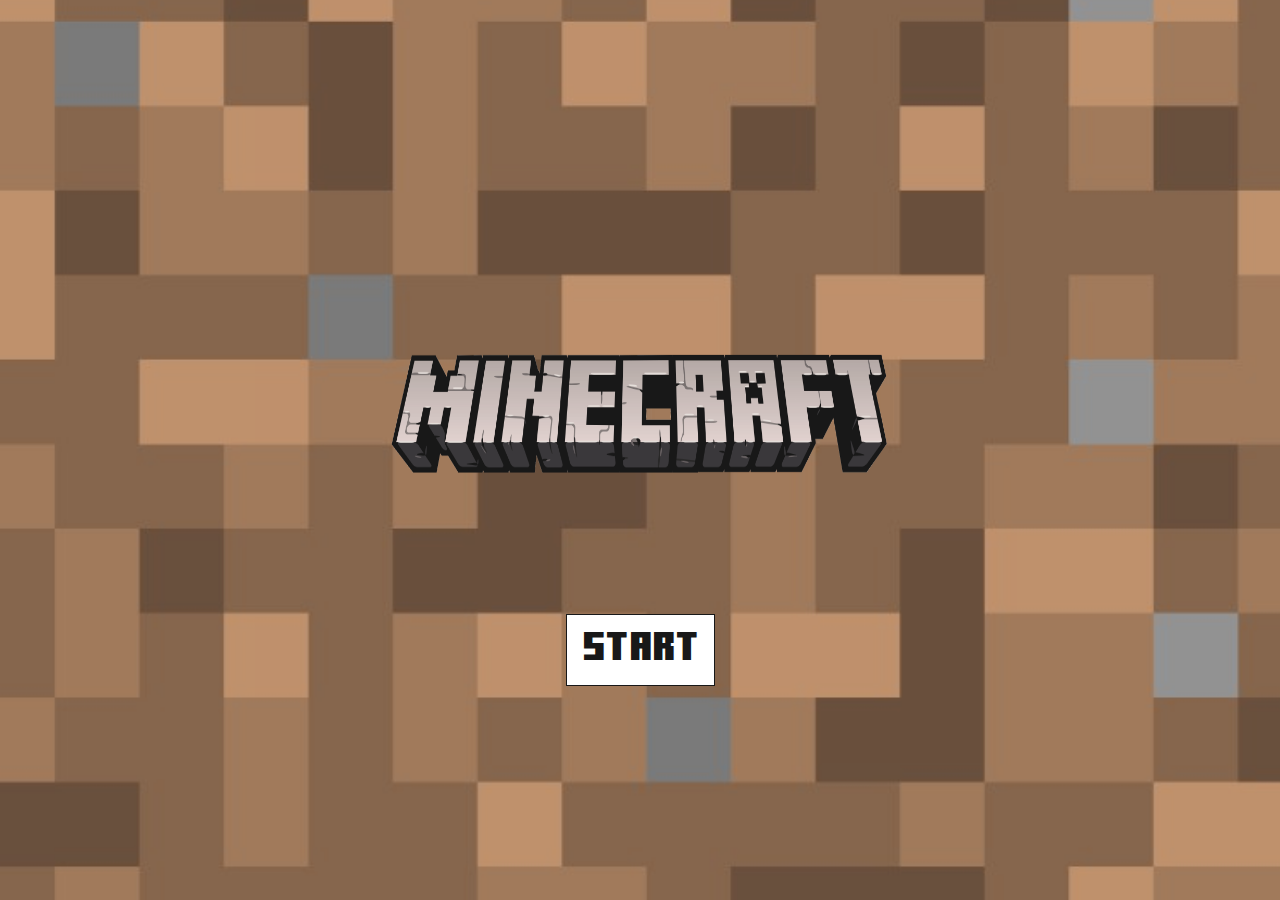
<file: index.html>
<!DOCTYPE html>
<html lang="en">
<head>
    <meta charset="UTF-8">
    <meta http-equiv="X-UA-Compatible" content="IE=edge">
    <meta name="viewport" content="width=device-width, initial-scale=1.0">
    <title>Document</title>
    <link rel="stylesheet" href="/style/css/index.css">
</head>
<body>
    <div class="container">
     <img class="logo" src="/images/image.png">
        <a href="/main.html" class="btn Spaceing">START </a>
 
</div>
</body>
</html>
</file>
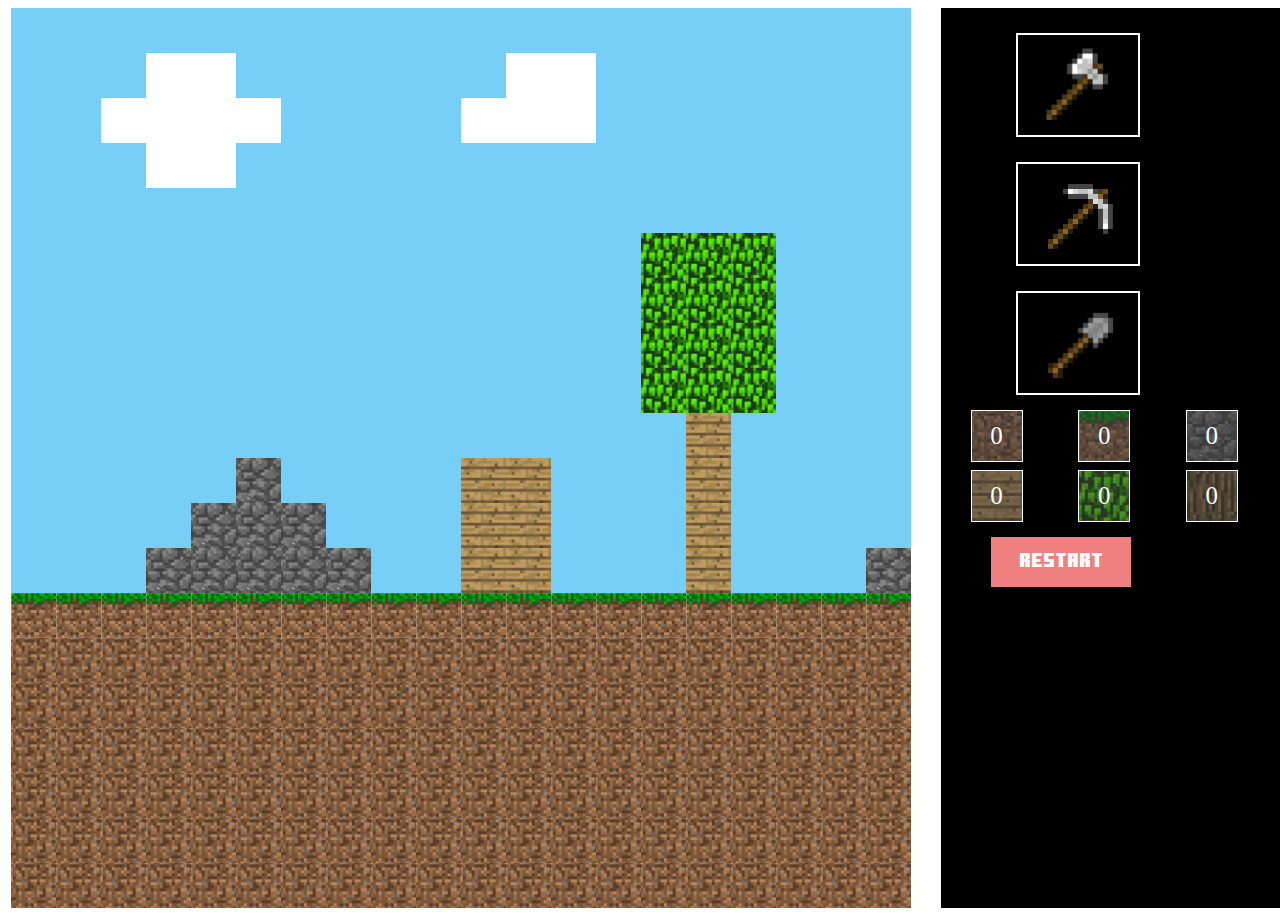
<file: main.html>
<!DOCTYPE html>
<html lang="en">
<head>
    <meta charset="UTF-8">
    <meta http-equiv="X-UA-Compatible" content="IE=edge">
    <meta name="viewport" content="width=device-width, initial-scale=1.0">
    <title>Document</title>
    <link rel="stylesheet" href="./style/css/main.css">
    <script src="./main.js" defer></script>
</head>
<body>
    <div class="flex-container">
      <div class="gameBorad"></div>
    <div class="side-bar-flexColumn">
      <div class="tool" type ="wood">
        <img src="./images/axe.png"  type="wood"/>
      </div>
      <div class="tool" type="stone">
        <img src="./images/pickaxe.png" type="stone" />
      </div>
      <div class="tool" type="ground">
        <img src="./images/shovel.png"   type="ground"/>
      </div>
      <div class="matirel">
        <div class="ground">0</div>
        <div class="grass">0</div>
        <div class="stone">0</div>
        <div class="wood">0</div>
        <div class="leaf">0</div>
        <div class="tree">0</div> 
      </div>
      <button class="btn" id="restart">Restart</button>
    </div>
</div>
</body>
</html>
</file>
<file: style/css/index.css>
@font-face{
    /* src: url('../css/fonts/Minecrafter.Reg.ttf'); */
    src: url('../fonts/MinecraftTen-VGORe.ttf');
    font-family: minecraft;
}

*{
    margin: 0;
    padding: 0;
    box-sizing: border-box;
    
}


.container{
    width: 100vw;
    height: 100vh;
    background-image: url('/images/soil.jpg') ;
    background-position: center;
    background-repeat: repeat;
    background-size: cover;
    font-family: 'minecraft';
    display: flex;
    align-items: center;
    justify-content: center;
    flex-direction: column; 
    opacity: 0.9;
    
}
img{
    width: 500px;
    height: 400px;
}


.btn{
    text-decoration: none;
    background-color: white;
    border: 1px solid black;
    padding: 15px;
    font-family: "minecraft";
    font-size: 40px;
    color: black;
    text-align: center;
}

.btn:hover{
    background-color:white;
    color:rgb(36, 24, 24); 
}
</file>
<file: style/css/main.css>
@font-face{
    /* src: url('../css/fonts/Minecrafter.Reg.ttf'); */
    src: url('../fonts/MinecraftTen-VGORe.ttf');
    font-family: minecraft;
}
.flex-container{
    display: flex;
    justify-content: center;
    width: 100vw;
    height: 100vh;
}

.gameBorad{
    display: grid;
    background-color: white;
    width: 100vmin;
    height: 100vmin;
    grid-template-columns: repeat(20, 1fr);
    grid-template-rows: repeat(20, 1fr);  
}
.gameBorad > div{
    background-size: cover;
    background-position:center;
    background-repeat: no-repeat;
}
.gameBorad > div:hover{
    border: 1px solid white;
}
.side-bar-flexColumn{
    background-color: black;
    width: 35vmin;
    height: 100vmin;
    flex-direction: column;
    align-items: center;
    margin-left: 30px;
    padding-left: 30px;
    justify-content: space-between;
}

.tool{
    margin-left: 45px;
    padding: 0 10px;
    margin-top:25px;
    width: 100px;
    height: 100px;
    border: 2px solid white; 
    display: flex;
    align-items:center;
    justify-content: center;
    cursor: pointer;
 }
 .tool img{
    height: 80px;
    width: 80px;    
}
.matirel{
    margin-top: 15px;
    display: grid;
    grid-template-columns: repeat(3,1fr);
    grid-gap: 0.5rem;
    
}

.matirel > div{
    position: relative;
    background-position: center;
    background-size: contain;
    z-index: 1;
    height: 50px;
    width: 50px;
    display: flex;
    align-items: center;
    justify-content: center;
    color: white;
    font-size: 25px;
    border: 1px solid white;
}

.matirel div::before{
    content: '';
    position: absolute;
    top: 0;
    left: 0;
    right: 0;
    bottom: 0;
    z-index: -1;
    opacity: 0.5;
    background-color:#333
    
} 

.btn{
  background-color:lightcoral; /* Green */
  border: none;
  color: white;
  margin: 15px 20px;
  padding: 15px 0;
  width: 140px;
  text-align: center;
  text-decoration: none;
  /* display: inline-block; */
  font-size: 20px;
  font-family: "minecraft";
  cursor: pointer;
}

.btn:hover{
    background-color: #77CEF6;
}

  
/* .MatirelActive{
    border: 2px solid violet;
} */
.active{
    background-color: rgb(106, 112, 148);
}
 

.sky{
    background-color: rgb(119, 206, 246);
}

.ground{
    background-image: url('/images/soil.jpg');
    cursor: pointer;
 }
 
 .cloud{
     background-image: url('/images/cloud.png');
     cursor: pointer;
 }
 
 .grass{
     background-image: url('/images/grass.png');
     cursor: pointer;
 }
 
 .stone{
     background-image: url('/images/rock.png');
     cursor: pointer;
 }
 
 .wood{
     background-image: url('/images/wood.png');
     cursor: pointer;
 }
 
 .tree{
     background-image: url('/images/tree.png');
     cursor: pointer;
 }
 
 .leaf{
     background-image: url('/images/leaf.png');
     cursor: pointer;
 }
</file>
